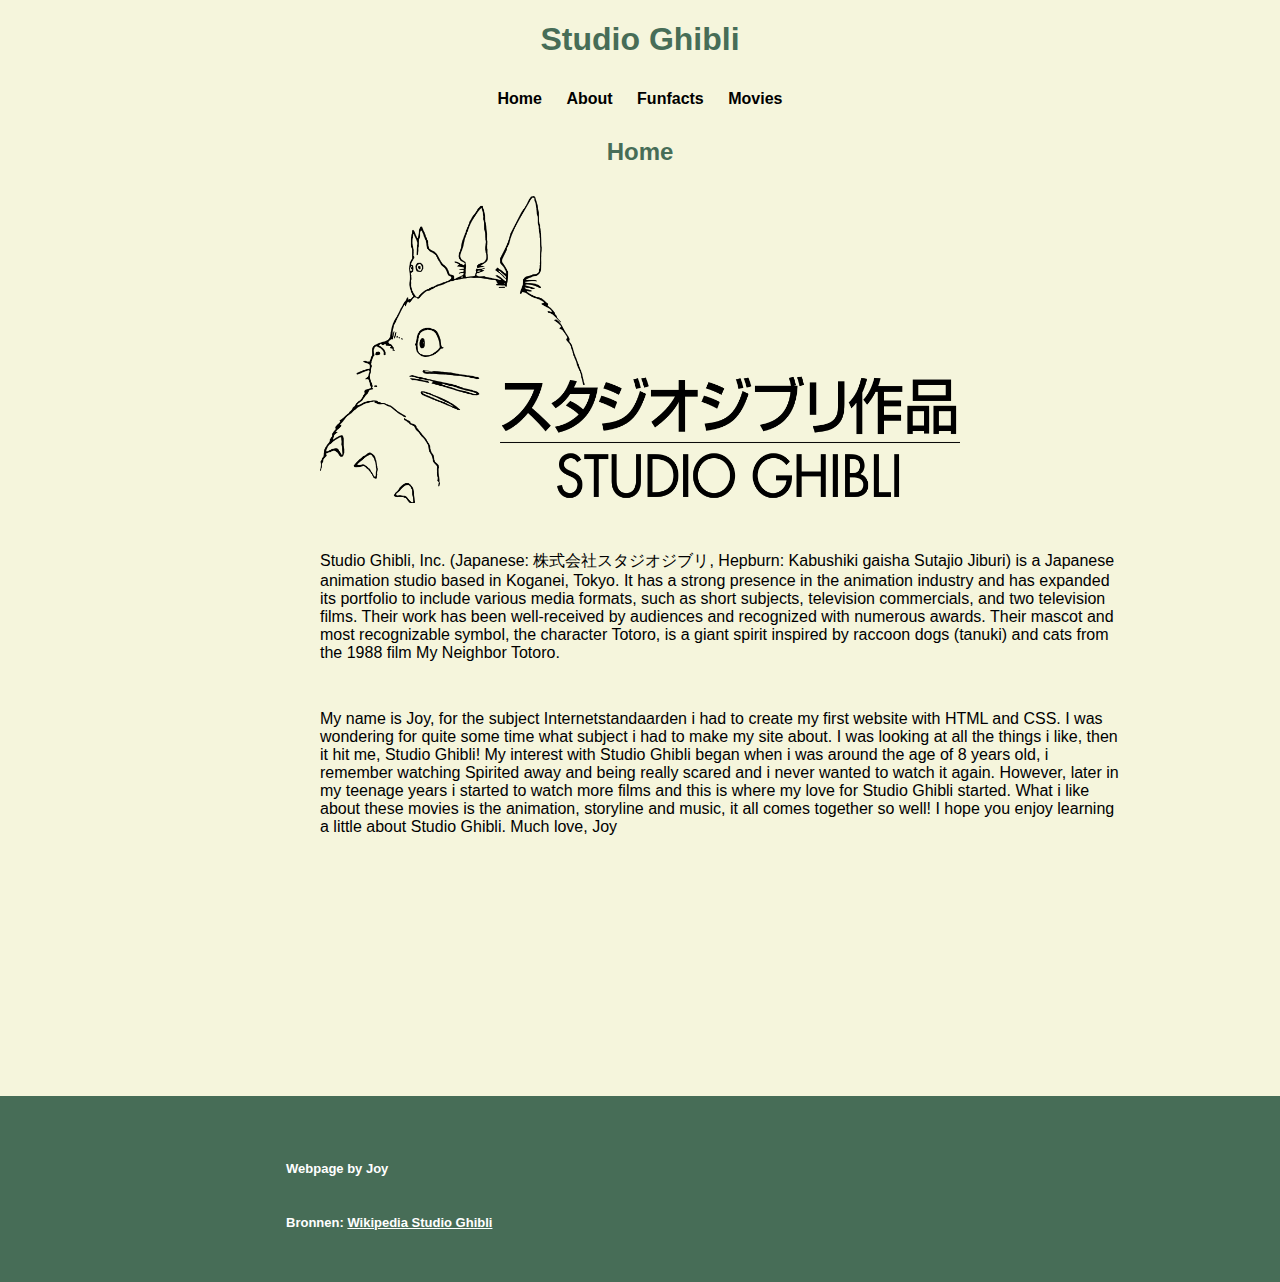
<file: index.html>
<!DOCTYPE html>
<html lang="en">
<head>
    <meta charset="UTF-8">
    <meta name="viewport" content="width=device-width, initial-scale=1.0">
    <title>JoyAmo_GIT_Eindopdracht_Internetstandaarden</title>
    <link rel="stylesheet" href="CSS/style.css">
</head>
<body id="home">
    <header> 
        <h1>Studio Ghibli</h1>
        <nav>
            <ul>
              <li><a href="index.html">Home</a></li>
              <li><a href="about.html">About</a></li>
              <li><a href="funfacts.html">Funfacts</a></li>
              <li><a href="movies.html">Movies</a></li>
            </ul>
          </nav>
        
    </header>
    <main> 
        <section>
            <h2> Home </h2>
            <a href="https://sco.wikipedia.org/wiki/File:Studio_Ghibli_logo.svg">
            <img src="images/1200px-Studio_Ghibli_logo.webp" alt="Ghibli logo"> 
            <!-- https://sco.wikipedia.org/wiki/File:Studio_Ghibli_logo.svg -->
            </a>
            <p>Studio Ghibli, Inc. (Japanese: 株式会社スタジオジブリ, Hepburn: Kabushiki gaisha Sutajio Jiburi) is a Japanese animation studio based in Koganei, Tokyo. It has a strong presence in the animation industry and has expanded its portfolio to include various media formats, such as short subjects, television commercials, and two television films. Their work has been well-received by audiences and recognized with numerous awards. Their mascot and most recognizable symbol, the character Totoro, is a giant spirit inspired by raccoon dogs (tanuki) and cats from the 1988 film My Neighbor Totoro.</p>
            <p>My name is Joy, for the subject Internetstandaarden i had to create my first website with HTML and CSS. I was wondering for quite some time what subject i had to make my site about. I was looking at all the things i like, then it hit me, Studio Ghibli! My interest with Studio Ghibli began when i was around the age of 8 years old, i remember watching Spirited away and being really scared and i never wanted to watch it again. However, later in my teenage years i started to watch more films and this is where my love for Studio Ghibli started. What i like about these movies is the animation, storyline and music, it all comes together so well! I hope you enjoy learning a little about Studio Ghibli. Much love, Joy</p>
        </section>
    </main>
    <footer>
        <p>
            Webpage by Joy
        </p>
        <p>
            Bronnen:
            <a href="https://en.wikipedia.org/wiki/Studio_Ghibli">Wikipedia Studio Ghibli</a>
        </p>

    </footer>
</body>
</html>
</file>
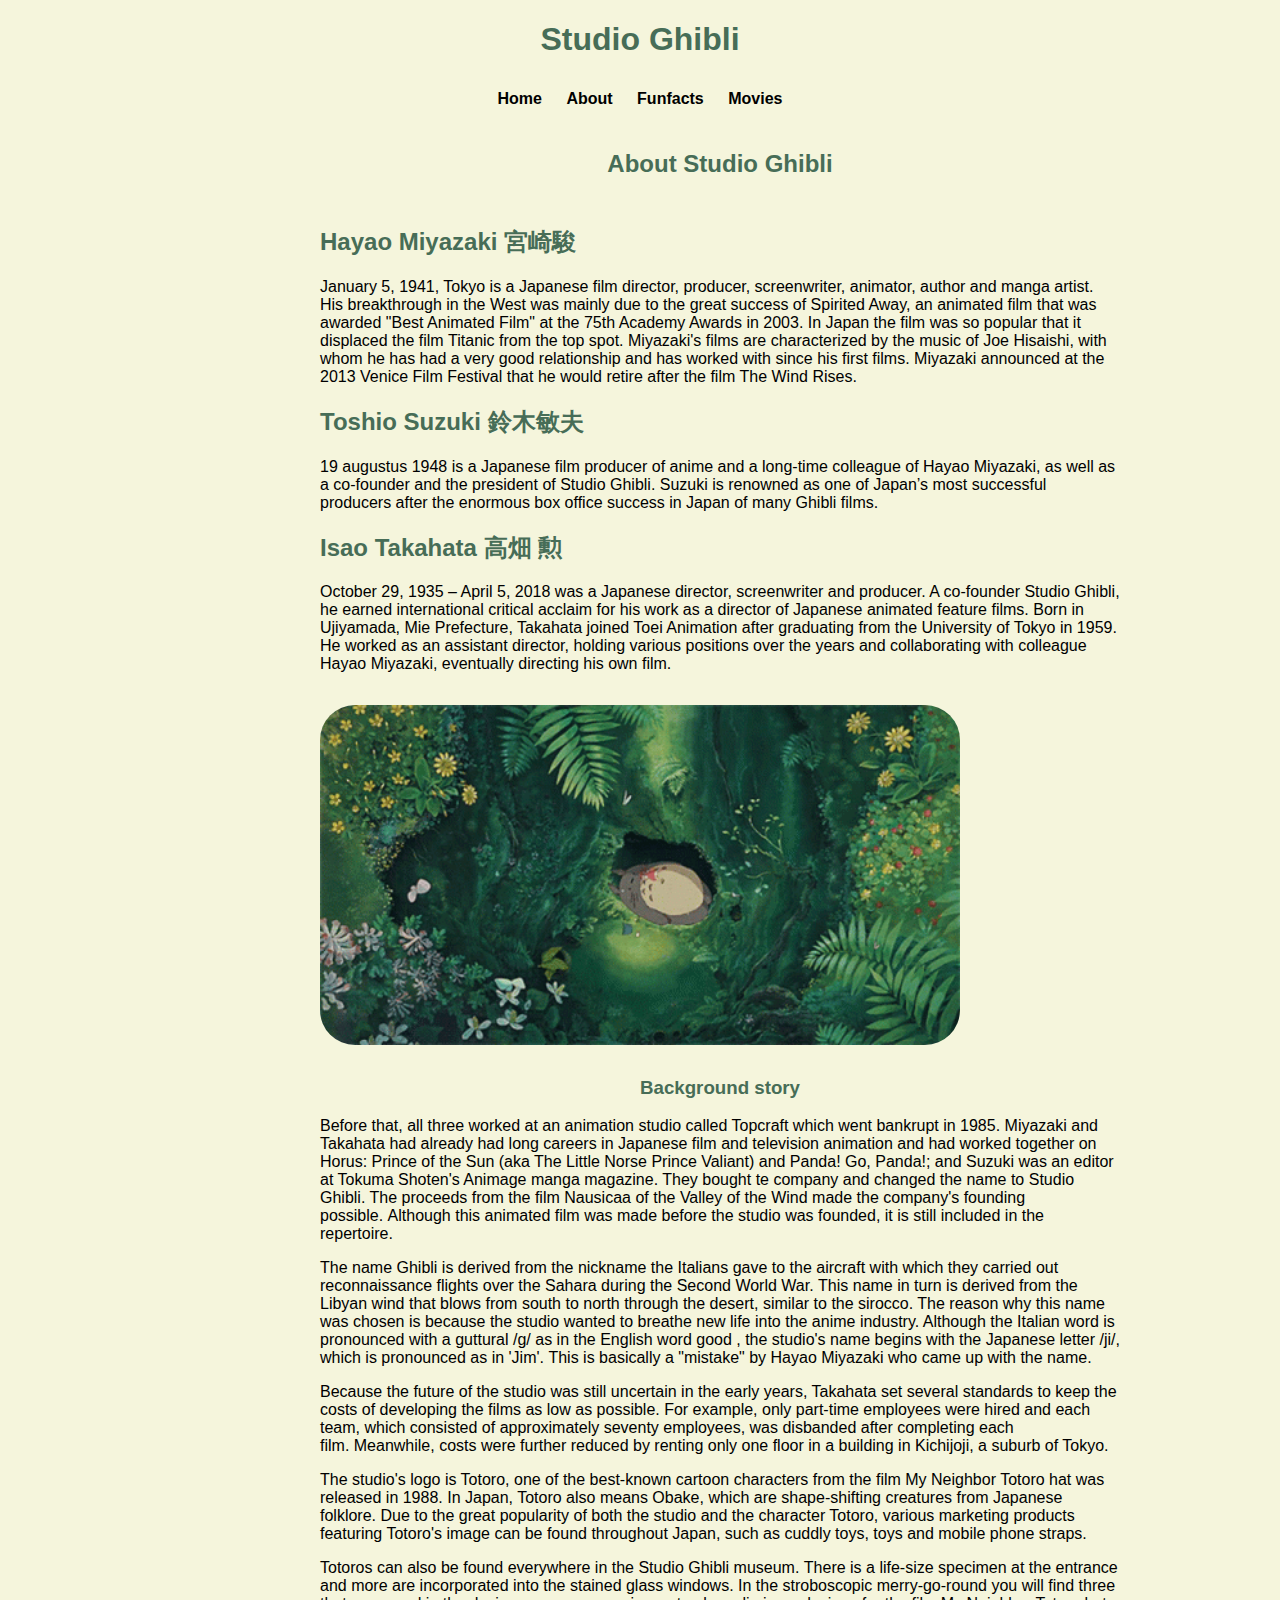
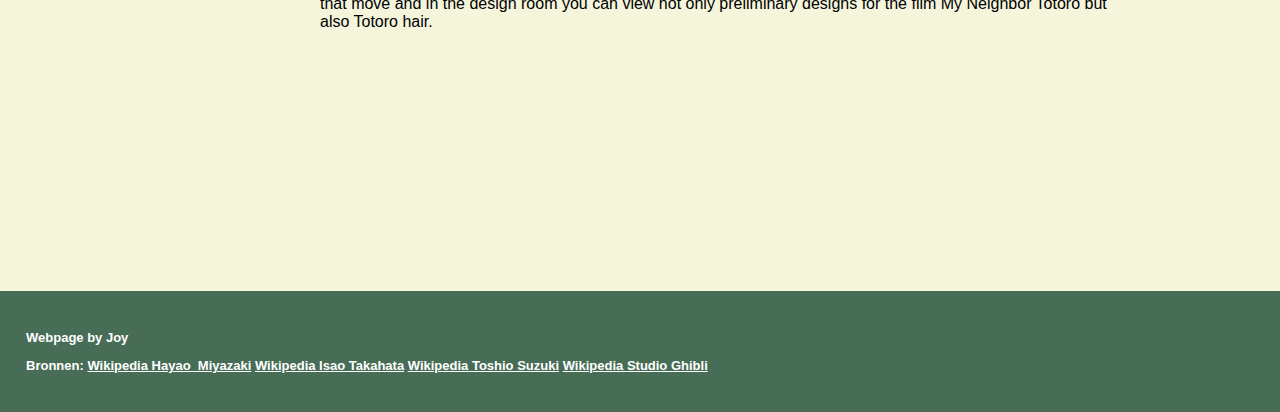
<file: about.html>
<!DOCTYPE html>
<html lang="en">
<head>
    <meta charset="UTF-8">
    <meta name="viewport" content="width=device-width, initial-scale=1.0">
    <title>JoyAmo_GIT_Eindopdracht_Internetstandaarden</title>
    <link rel="stylesheet" href="CSS/style.css">
</head>
<body id="about">
    <header> 
        <h1>Studio Ghibli</h1>
        <nav>
            <ul>
              <li><a href="index.html">Home</a></li>
              <li><a href="about.html">About</a></li>
              <li><a href="funfacts.html">Funfacts</a></li>
              <li><a href="movies.html">Movies</a></li>
            </ul>
          </nav>
        
    </header>
    <main> 
        <section>
            <h2 class="abouth2">
                About Studio Ghibli
            </h2>
            <div>
                <h2>
                    Hayao Miyazaki 宮崎駿
                </h2>
                <p>
                    January 5, 1941, Tokyo is a Japanese film director, producer, screenwriter, animator, author and manga artist. His breakthrough in the West was mainly due to the great success of Spirited Away, an animated film that was awarded "Best Animated Film" at the 75th Academy Awards in 2003. In Japan the film was so popular that it displaced the film Titanic from the top spot. Miyazaki's films are characterized by the music of Joe Hisaishi, with whom he has had a very good relationship and has worked with since his first films. Miyazaki announced at the 2013 Venice Film Festival that he would retire after the film The Wind Rises.    
                </p>
    
            </div>
            <div>
                <h2>
                    Toshio Suzuki 鈴木敏夫
                </h2>
                <p>
                    19 augustus 1948 is a Japanese film producer of anime and a long-time colleague of Hayao Miyazaki, as well as a co-founder and the president of Studio Ghibli. Suzuki is renowned as one of Japan’s most successful producers after the enormous box office success in Japan of many Ghibli films. 
                </p>
    
            </div>
            <div>
                <h2>
                    Isao Takahata 高畑 勲
                </h2>
                <p>
                    October 29, 1935 – April 5, 2018 was a Japanese director, screenwriter and producer. A co-founder Studio Ghibli, he earned international critical acclaim for his work as a director of Japanese animated feature films. Born in Ujiyamada, Mie Prefecture, Takahata joined Toei Animation after graduating from the University of Tokyo in 1959. He worked as an assistant director, holding various positions over the years and collaborating with colleague Hayao Miyazaki, eventually directing his own film. 
                </p>
    
            </div>
        </section>

                <img src="images/totorogif1.gif" alt="totorogif">
                <!-- https://www.xataka.com/magnet/alerta-amantes-de-miyazaki-un-parque-tematico-de-studio-ghibli-es-ya-una-realidad-y-abrira-sus-puertas-en-2020 -->

            <section> 
                <h3>
                    Background story
                </h3>
                <p>
                    Before that, all three worked at an animation studio called Topcraft which went bankrupt in 1985. Miyazaki and Takahata had already had long careers in Japanese film and television animation and had worked together on Horus: Prince of the Sun (aka The Little Norse Prince Valiant) and Panda! Go, Panda!; and Suzuki was an editor at Tokuma Shoten's Animage manga magazine. 
                    They bought te company and changed the name to Studio Ghibli. The proceeds from the film Nausicaa of the Valley of the Wind made the company's founding possible. Although this animated film was made before the studio was founded, it is still included in the repertoire.
                </p>
                <P>
                    The name Ghibli is derived from the nickname the Italians gave to the aircraft with which they carried out reconnaissance flights over the Sahara during the Second World War. This name in turn is derived from the Libyan wind that blows from south to north through the desert, similar to the sirocco. The reason why this name was chosen is because the studio wanted to breathe new life into the anime industry.
                    Although the Italian word is pronounced with a guttural /g/ as in the English word good , the studio's name begins with the Japanese letter /ji/, which is pronounced as in 'Jim'. This is basically a "mistake" by Hayao Miyazaki who came up with the name.
                </P>
                <p>
                    Because the future of the studio was still uncertain in the early years, Takahata set several standards to keep the costs of developing the films as low as possible. For example, only part-time employees were hired and each team, which consisted of approximately seventy employees, was disbanded after completing each film. Meanwhile, costs were further reduced by renting only one floor in a building in Kichijoji, a suburb of Tokyo.
                </p>
                <p>
                    The studio's logo is Totoro, one of the best-known cartoon characters from the film My Neighbor Totoro hat was released in 1988. In Japan, Totoro also means Obake, which are shape-shifting creatures from Japanese folklore. Due to the great popularity of both the studio and the character Totoro, various marketing products featuring Totoro's image can be found throughout Japan, such as cuddly toys, toys and mobile phone straps.
                </p>
                <p>
                    Totoros can also be found everywhere in the Studio Ghibli museum. There is a life-size specimen at the entrance and more are incorporated into the stained glass windows. In the stroboscopic merry-go-round you will find three that move and in the design room you can view not only preliminary designs for the film My Neighbor Totoro but also Totoro hair.
                </p>  
            </section>
    </main>

    <footer>
        <p>
            Webpage by Joy
        </p>
        <p>
            Bronnen:
            <a href="https://nl.wikipedia.org/wiki/Hayao_Miyazaki">Wikipedia Hayao_Miyazaki</a>
            <a href="https://nl.wikipedia.org/wiki/Isao_Takahata">Wikipedia Isao Takahata</a>
            <a href="https://nl.wikipedia.org/wiki/Toshio_Suzuki_(producer)">Wikipedia Toshio Suzuki</a>
            <a href="https://en.wikipedia.org/wiki/Studio_Ghibli">Wikipedia Studio Ghibli</a>
        </p>
    </footer>

</body>
</html>
</file>
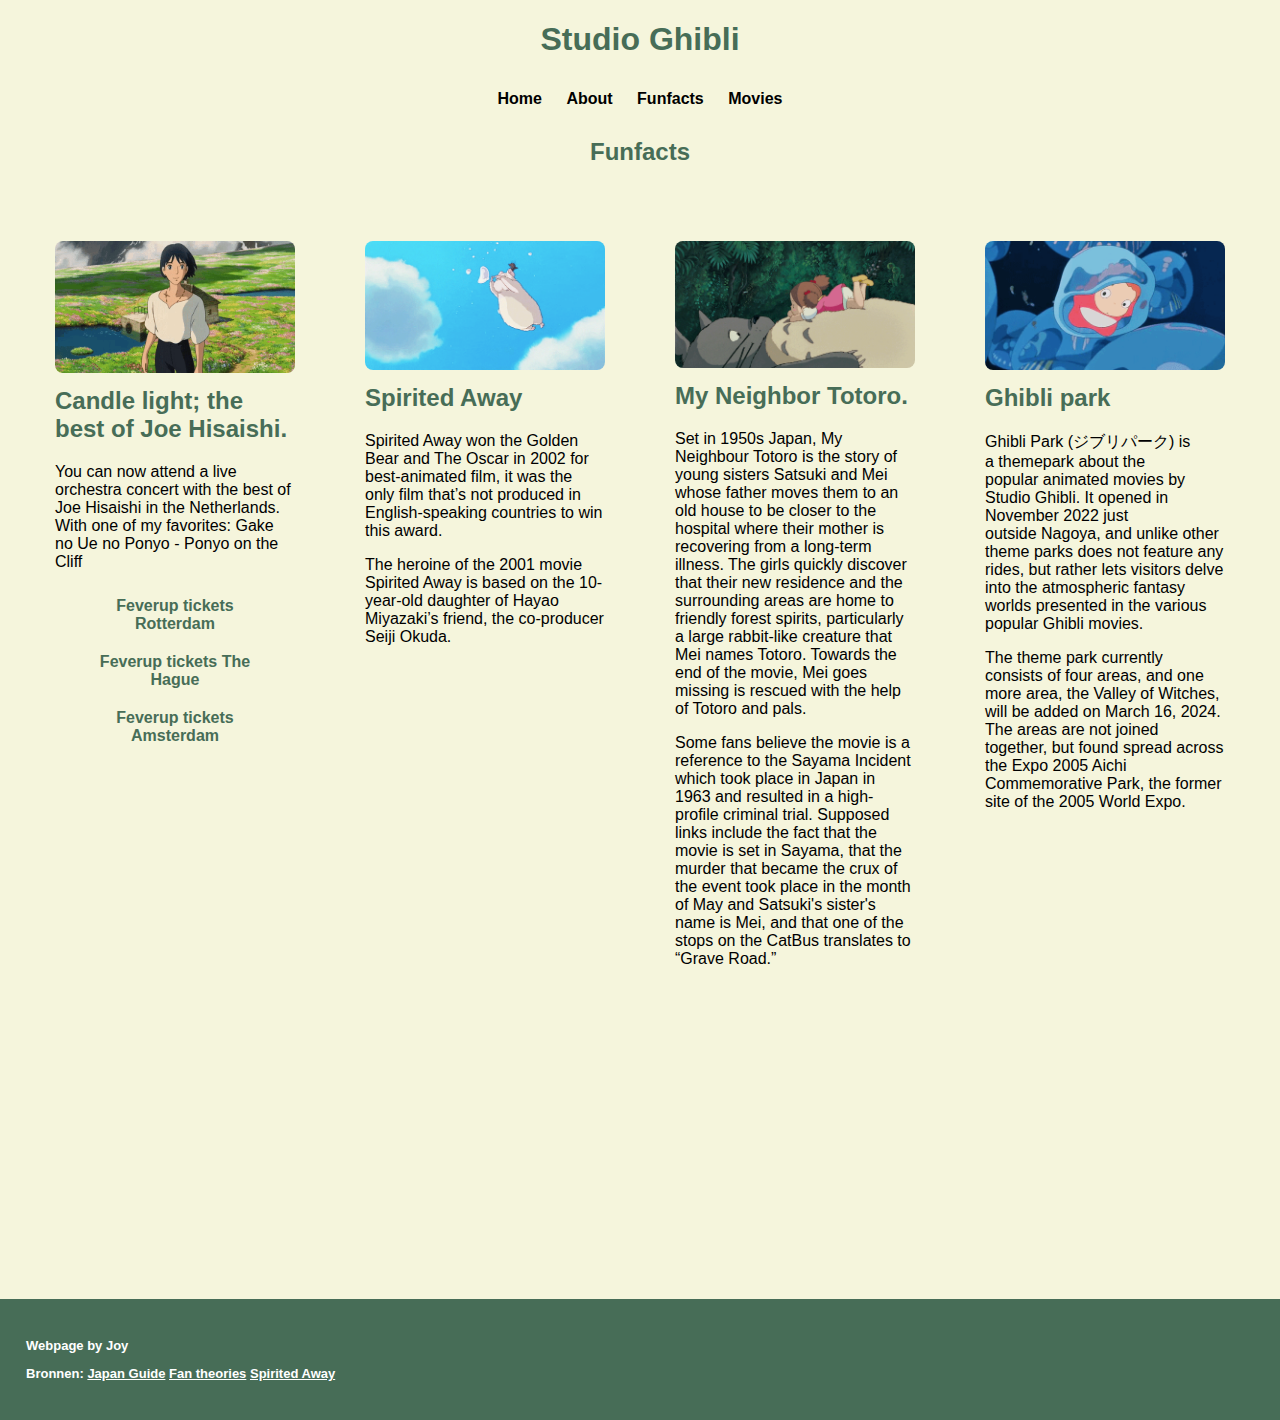
<file: funfacts.html>
<!DOCTYPE html>
<html lang="en">
<head>
    <meta charset="UTF-8">
    <meta name="viewport" content="width=device-width, initial-scale=1.0">
    <title>JoyAmo_GIT_Eindopdracht_Internetstandaarden</title>
    <link rel="stylesheet" href="CSS/style.css">
</head>
<body id="funfacts">
    <header> 
        <h1>Studio Ghibli</h1>
        <nav>
          <ul>
            <li><a href="index.html">Home</a></li>
            <li><a href="about.html">About</a></li>
            <li><a href="funfacts.html">Funfacts</a></li>
            <li><a href="movies.html">Movies</a></li>
          </ul>
        </nav>
    </header>

    <main>
        <h2 class="title"> Funfacts </h2>
          <div>
          <section>
              <img src="images/howls-moving-castle.gif" alt="howls-moving-castle">
              <!--https://antelope.beauty/howls-moving-castle-gif -->
              <h2>Candle light; the best of Joe Hisaishi.</h2>
              <p>
                You can now attend a live orchestra concert with the best of Joe Hisaishi in the Netherlands. With one of my favorites: Gake no Ue no Ponyo - Ponyo on the Cliff 
              </p>
              <ul> 
                <li><a href="https://feverup.com/m/132994">Feverup tickets Rotterdam</a></li>
                <li><a href="https://feverup.com/m/120597">Feverup tickets The Hague</a></li>
                <li><a href="https://feverup.com/m/137491">Feverup tickets Amsterdam</a></li>
              </ul>
            </section>

          <section>
              <img src="images/spirtedaway.gif" alt="SpiritedAway">
              <h2>Spirited Away</h2>
              <p>
                Spirited Away won the Golden Bear and The Oscar in 2002 for best-animated film, it was the only film that’s not produced in English-speaking countries to win this award. 
              </p>
              <p>
                The heroine of the 2001 movie Spirited Away is based on the 10-year-old daughter of Hayao Miyazaki’s friend, the co-producer Seiji Okuda.
              </p>
            </section>

          <section>
              <img src="images/totorgif2.gif" alt="Totoro2">
              <h2>My Neighbor Totoro.</h2>
              <p>
                Set in 1950s Japan, My Neighbour Totoro is the story of young sisters Satsuki and Mei whose father moves them to an old house to be closer to the hospital where their mother is recovering from a long-term illness. The girls quickly discover that their new residence and the surrounding areas are home to friendly forest spirits, particularly a large rabbit-like creature that Mei names Totoro. Towards the end of the movie, Mei goes missing is rescued with the help of Totoro and pals.
              </p>
              <p>
                Some fans believe the movie is a reference to the Sayama Incident which took place in Japan in 1963 and resulted in a high-profile criminal trial. Supposed links include the fact that the movie is set in Sayama, that the murder that became the crux of the event took place in the month of May and Satsuki's sister's name is Mei, and that one of the stops on the CatBus translates to “Grave Road.”
              </p> 
            </section>

          <section>
              <img src="images/ponyogif1.gif" alt="SpiritedAway">
              <!-- https://giphy.com/gifs/cute-studio-ghibli-oKLNQQ6OIeSU8 -->
              <h2>Ghibli park</h2>
              <p>
                Ghibli Park (ジブリパーク) is a themepark about the popular animated movies by Studio Ghibli. It opened in November 2022 just outside Nagoya, and unlike other theme parks does not feature any rides, but rather lets visitors delve into the atmospheric fantasy worlds presented in the various popular Ghibli movies.
              </p>
              <p>
                The theme park currently consists of four areas, and one more area, the Valley of Witches, will be added on March 16, 2024. The areas are not joined together, but found spread across the Expo 2005 Aichi Commemorative Park, the former site of the 2005 World Expo.
              </p>
            </section>
          </div>

    </main>

    <footer>
      <p>
        Webpage by Joy
    </p>
    <p>
      Bronnen:
      <a href="https://www.japan-guide.com/e/e3318.html">Japan Guide</a>
      <a href=" https://screenrant.com/studio-ghibli-best-fan-theories/">Fan theories</a>
      <a href="https://allanimangas.medium.com/20-surprising-facts-about-studio-ghibli-you-missed-1d72fc7b9dd0">Spirited Away</a>
    </p>
    </footer>
</body>
</html>
</file>
<file: CSS/style.css>
/* header */
h1{
    color: #476D57;
    text-align: center;
}

h2{
    color: #476D57;

}

h3{
    text-align: left;
}


ul{
    margin: 10px;
    padding: 0;
    text-align: center;
    font-weight: bold;


}

li{
    display: inline;
}

li a{
    display: inline-block;
    padding: 10px;

}


nav ul li a {
    text-decoration: none;
    color: black;
}

nav ul li a:hover {
    color: #476D57 ;
}

body{
    margin: 0;
    font-family: Arial, Helvetica, sans-serif;
    background-color:beige;
}

/* header */

/* home */

#home img{
    display: block;
    margin-top: 30px ;
    margin-left: auto;
    margin-right: auto;
    width: 50%;
}

#home h2{
    text-align: center;
}

#home p{
    width: 50em;
    margin-left: 20em;
    margin-bottom: 2em;
    margin-top: 3em;
  
}


/* home */

/* about */

.abouth2{
    text-align: center;
    margin-bottom: 2em;
}

#about section{
    width: 50em;
    margin-left: 20em;
    margin-bottom: 2em;
    margin-top: 2em;
}


#about h3{
    text-align: center;
    color: #476D57;
}



#about img{
    display: block;
    margin-left: auto;
    margin-right: auto;
    width: 50%;
    height: 30%;
    border-radius: 35px;
   
}

/* about */


/* movies */

#movies section {
    width: 50em;
    margin-left: 20em;
}

#movies h2{
    margin: 2%;
    padding: 2%;
    text-align: center;

}


#movies img{
    width: 50%;
    height: 30%;

}

.Totoro img{
    margin: auto;
    padding: 1%;
    float: left;
    clear: left;   
    border-radius: 35px;
  
}

.Totoro h3 {
    margin: 10px;
    padding: 5px;
    float: left;
    clear: left;   

}

.Totoro p{
    margin: 10px;
    padding: 5px;
    float: left;
    clear: left;   
    
}

.PrincessMononoke img{
    margin: 10px;
    padding-left: 0%;
    float: right;
    clear: right;
    border-radius: 20px;   
}

.PrincessMononoke h3{
    text-align: right;
    margin: 10px;
    padding: 5px;
    float: right;
    clear: right;   
}

.PrincessMononoke p{
    text-align: right;
    margin: 10px;
    padding: 5px;
    float: right;
    clear: right;   
}

.SpiritedAway img{
    margin: auto;
    padding: 1%;
    float: left;
    clear: left; 
    border-radius: 35px;  
  

}

.SpiritedAway h3{
    margin: 10px;
    padding: 5px;
    float: left;
    clear: left;
}

.SpiritedAway p{
    margin: 10px;
    padding: 5px;
    float: left;
    clear: left;   
}


.HowlsMovingCastle img{
    margin: 10px;
    padding-left: 0%;
    float: right;
    clear: right; 
    border-radius: 20px;   
}
    

.HowlsMovingCastle h3{
    text-align: right;
    margin: 10px;
    padding: 5px;
    float: right;
    clear: right; 
}

.HowlsMovingCastle p{
    text-align: right;
    margin: 10px;
    padding: 5px;
    float: right;
    clear: right;   
} 


.Ponyo img{
    margin: auto;
    padding: 1%;
    float: left;
    clear: left;
    border-radius: 35px;
}

.Ponyo h3{
    margin: 10px;
    padding: 5px;
    float: left;
    clear: left;
}

.Ponyo p{
    margin: 10px;
    padding: 5px;
    float: left;
    clear: left;
}

.FromUpOnPoppyHill img{
    margin: 10px;
    float: right;
    clear: right;
    border-radius: 35px; 

}

.FromUpOnPoppyHill h3{
    text-align: right;
    margin: 10px;
    padding: 5px;
    float: right;
    clear: right;
}

.FromUpOnPoppyHill p{
    text-align: right;
    margin: 10px;
    padding: 5px;
    float: right;
    clear: right;
}



/* movies */



/* funfacts */

.title {
    text-align: center;
}

#funfacts div {
    display: flex;
    justify-content: space-around;
    padding: 20px;
  }

#funfacts section {
    width: 300px;
    margin: 15px;
    padding: 20px;
  }


 #funfacts section img {
    max-width: 100%;
    height: auto;
    border-radius: 8px;
  }

#funfacts section h2 {
    color:#476D57;
    margin-top: 10px;
  }


#funfacts section a {
    color:#476D57;
    text-decoration: none;
  }

#funfacts section a:hover {
    text-decoration: underline;
  }

/* funfacts */



/* footer */

footer{
    margin-top: 20em;
    padding: 2em;
    text-align: left;
    color: white;
    font-size: small;
    font-weight: bold;
    font-family: Arial, Helvetica, sans-serif;
    background-color: #476D57;

}

footer a{
    color: white;
}


#movies footer{
    float: none;
    clear: right;
}

/* footer */
</file>
